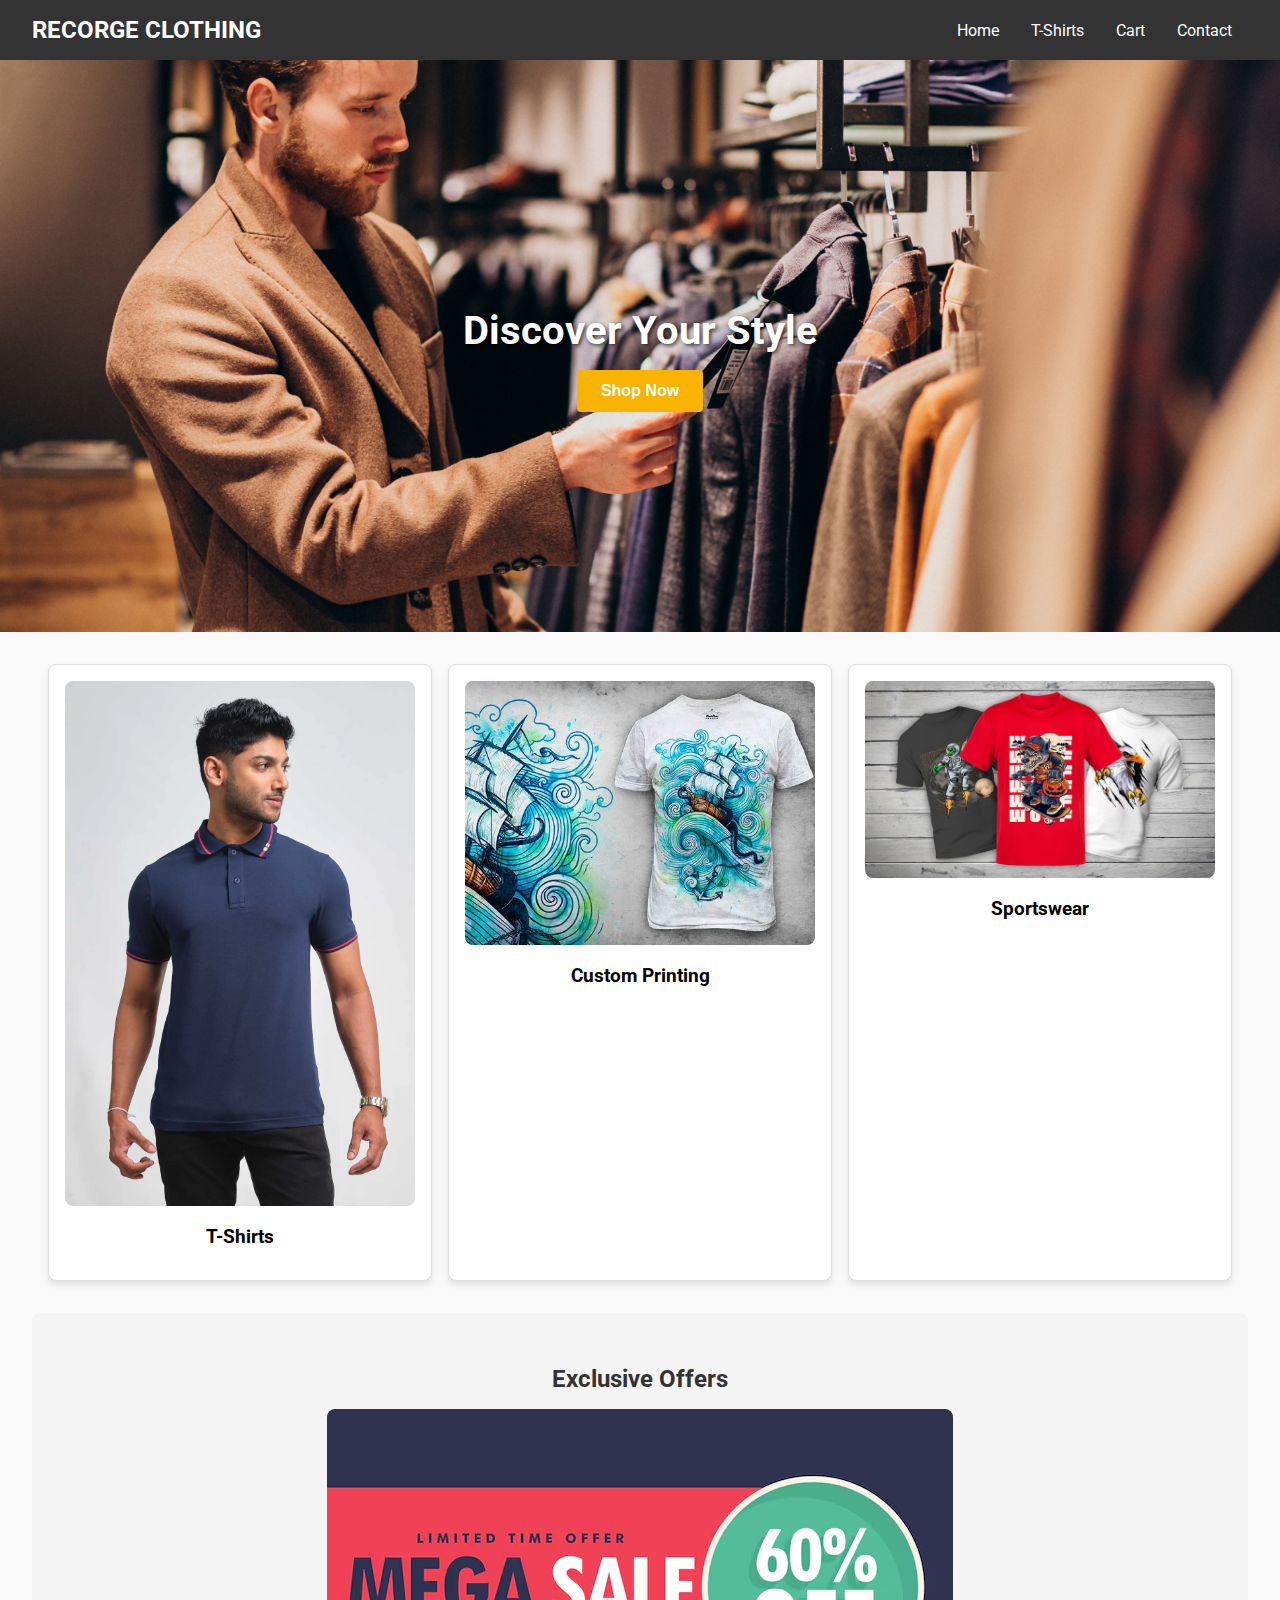
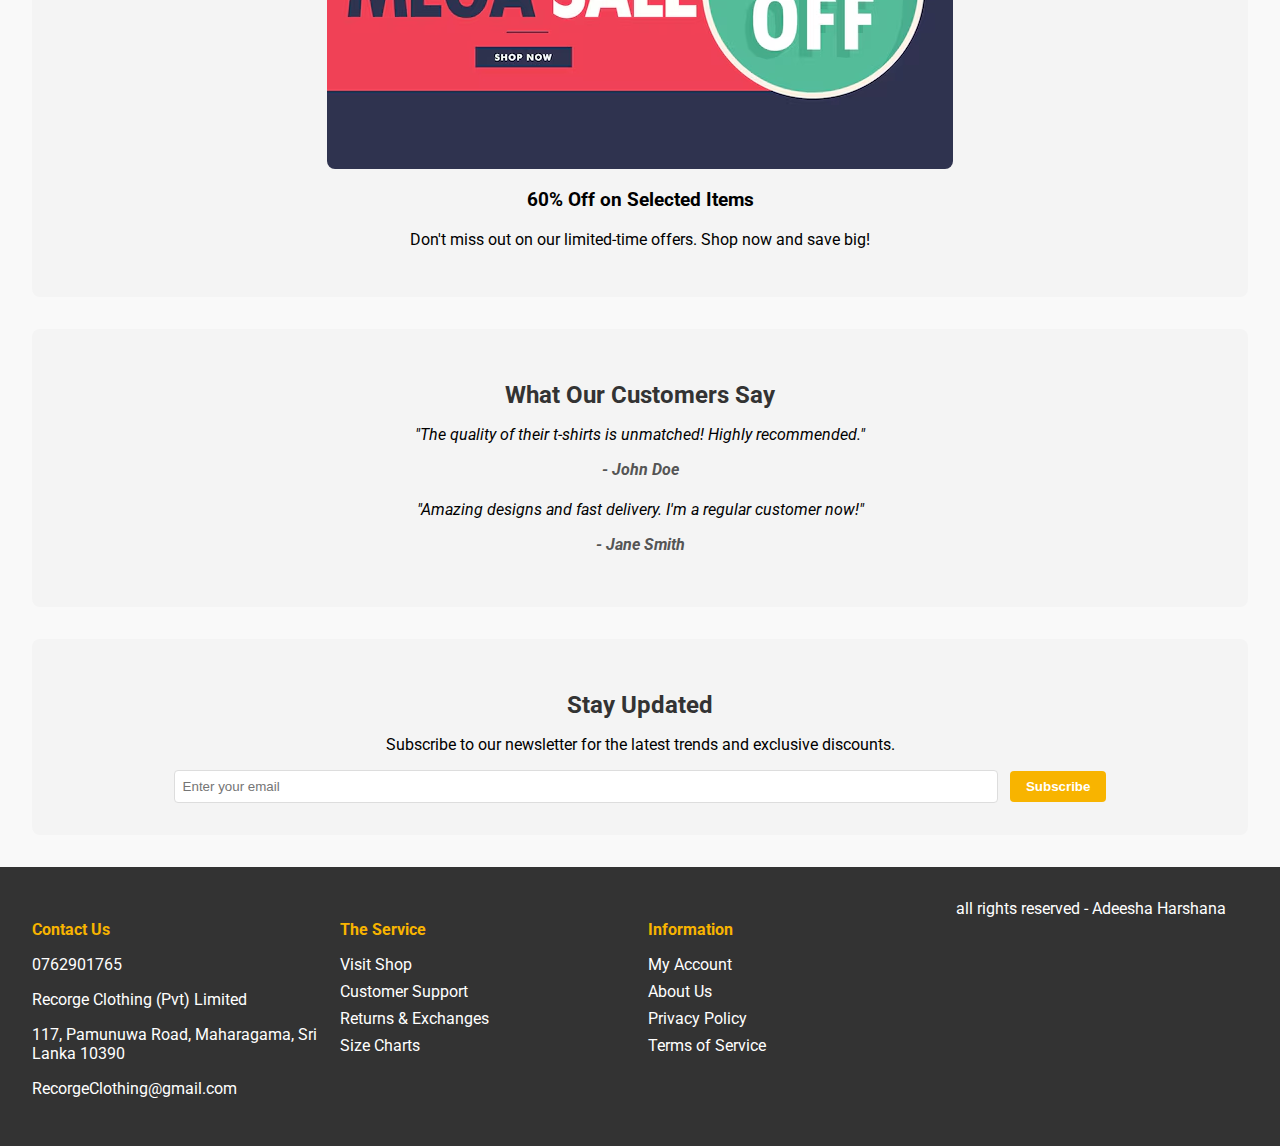
<file: index.html>
<!DOCTYPE html>
<html lang="en">
<head>
    <meta charset="UTF-8">
    <meta name="viewport" content="width=device-width, initial-scale=1.0">
    <title>RECORGE CLOTHING</title>
    <link href="https://fonts.googleapis.com/css2?family=Roboto:wght@400;700&display=swap" rel="stylesheet">
    <style>
        body {
            margin: 0;
            font-family: 'Roboto', sans-serif;
            background-color: #f9f9f9;
        }
        header {
            background-color: #333;
            color: white;
            padding: 1rem 2rem;
            display: flex;
            justify-content: space-between;
            align-items: center;
            flex-wrap: wrap;
        }
        header .logo {
            font-size: 1.5rem;
            font-weight: bold;
        }
        header nav {
            display: flex;
            flex-wrap: wrap;
            justify-content: center;
        }
        header nav a {
            color: white;
            margin: 0 1rem;
            text-decoration: none;
        }
        .hero {
            background: url('young-handsome-man-choosing-clothes-shop.jpg') no-repeat center center/cover;
            height: 60vh;
            display: flex;
            flex-direction: column;
            justify-content: center;
            align-items: center;
            color: white;
            text-shadow: 2px 2px 4px rgba(0,0,0,0.7);
            text-align: center;
            padding: 1rem;
        }
        .hero h1 {
            font-size: 2.5rem;
            margin-bottom: 1rem;
        }
        .hero button {
            padding: 0.75rem 1.5rem;
            font-size: 1rem;
            font-weight: bold;
            background-color: #f8b400;
            color: white;
            border: none;
            border-radius: 4px;
            cursor: pointer;
        }
        .hero button:hover {
            background-color: #d89a00;
        }
        .categories {
            display: grid;
            grid-template-columns: repeat(auto-fit, minmax(200px, 1fr));
            gap: 1rem;
            margin: 2rem;
            padding: 0 1rem;
        }
        .category {
            background: #fff;
            border: 1px solid #ddd;
            border-radius: 8px;
            text-align: center;
            padding: 1rem;
            box-shadow: 0 4px 6px rgba(0, 0, 0, 0.1);
            transition: transform 0.3s ease, box-shadow 0.3s ease;
        }
        .category:hover {
            transform: translateY(-5px);
            box-shadow: 0 6px 10px rgba(0, 0, 0, 0.2);
        }
        .category img {
            width: 100%;
            border-radius: 8px;
        }
        .category h3 {
            margin: 1rem 0;
        }
        .promotions, .testimonials, .newsletter {
            margin: 2rem;
            padding: 2rem;
            background-color: #f4f4f4;
            text-align: center;
            border-radius: 8px;
        }
        .promotions h2, .testimonials h2, .newsletter h2 {
            margin-bottom: 1rem;
            color: #333;
        }
        .promotion-item img {
            max-width: 100%;
            border-radius: 8px;
        }
        .promotion-item h3 {
            margin-top: 1rem;
        }
        .testimonial {
            margin: 1rem 0;
            font-style: italic;
        }
        .testimonial h4 {
            margin-top: 0.5rem;
            color: #555;
        }
        .newsletter input {
            padding: 0.5rem;
            width: 70%;
            border: 1px solid #ddd;
            border-radius: 4px;
        }
        .newsletter button {
            padding: 0.5rem 1rem;
            margin-left: 0.5rem;
            background-color: #f8b400;
            border: none;
            color: white;
            font-weight: bold;
            cursor: pointer;
            border-radius: 4px;
        }
        .newsletter button:hover {
            background-color: #d89a00;
        }
        footer {
    background-color: #333;
    padding: 2rem;
    display: grid;
    grid-template-columns: repeat(auto-fit, minmax(200px, 1fr));
    gap: 1rem;
    color: #fff;
}
footer div {
    color: #fff;
}
footer h4 {
    margin-bottom: 1rem;
    color: #f8b400;
}
footer ul {
    list-style: none;
    padding: 0;
}
footer ul li {
    margin-bottom: 0.5rem;
}
footer ul li a {
    text-decoration: none;
    color: #fff;
}
footer .newsletter input {
    padding: 0.5rem;
    width: 70%;
    border: 1px solid #ccc;
    border-radius: 4px;
}
footer .newsletter button {
    padding: 0.5rem;
    background-color: #f8b400;
    border: none;
    color: white;
    font-weight: bold;
    cursor: pointer;
    border-radius: 4px;
}
footer .social-icons img {
    width: 32px;
    margin: 0.5rem;
}
        @media (max-width: 768px) {
            .hero h1 {
                font-size: 2rem;
            }
            header {
                flex-direction: column;
            }
            .categories {
                grid-template-columns: 1fr;
            }
        }

        @media (max-width: 768px) {

footer {
grid-template-columns: 1fr;
text-align: center;
}
}
    </style>
</head>
<body>
    <header>
        <div class="logo">RECORGE CLOTHING</div><br>
        <nav>
            <a href="index.html">Home</a>
            <a href="tshirt.html">T-Shirts</a>
            <a href="cart.html">Cart</a>
            <a href="contact.html">Contact</a>
        </nav>
    </header>

    <section class="hero">
        <h1>Discover Your Style</h1>
        <button>Shop Now</button>
    </section>

    <section class="categories">
        <div class="category">
            <a href="tshirt.html" style="text-decoration: none; color: inherit;">
                <img src="polo.webp" alt="T-Shirts">
                <h3>T-Shirts</h3>
            </a>
        </div>
        <div class="category">
            <img src="c.webp" alt="Printing">
            <h3>Custom Printing</h3>
        </div>
        <div class="category">
            <img src="a.jpg" alt="Sportswear">
            <h3>Sportswear</h3>
        </div>
    </section>

    <section class="promotions">
        <h2>Exclusive Offers</h2>
        <div class="promotion-item">
            <img src="simple-discount-voucher_1017-7578.avif" alt="Sale">
            <h3>60% Off on Selected Items</h3>
            <p>Don't miss out on our limited-time offers. Shop now and save big!</p>
        </div>
    </section>

    <section class="testimonials">
        <h2>What Our Customers Say</h2>
        <div class="testimonial">
            <p>"The quality of their t-shirts is unmatched! Highly recommended."</p>
            <h4>- John Doe</h4>
        </div>
        <div class="testimonial">
            <p>"Amazing designs and fast delivery. I'm a regular customer now!"</p>
            <h4>- Jane Smith</h4>
        </div>
    </section>

    <section class="newsletter">
        <h2>Stay Updated</h2>
        <p>Subscribe to our newsletter for the latest trends and exclusive discounts.</p>
        <div>
            <input type="email" placeholder="Enter your email" required>
            <button>Subscribe</button>
        </div>
    </section>

    <footer>
        
        <div>
            <h4>Contact Us</h4>
            <p>0762901765</p>
            <p>Recorge Clothing (Pvt) Limited</p>
            <p>117, Pamunuwa Road, Maharagama, Sri Lanka 10390</p>
            <p>RecorgeClothing@gmail.com</p>
        </div>
        <div>
            <h4>The Service</h4>
            <ul>
                <li><a href="#">Visit Shop</a></li>
                <li><a href="#">Customer Support</a></li>
                <li><a href="#">Returns & Exchanges</a></li>
                <li><a href="#">Size Charts</a></li>
            </ul>
        </div>
        <div>
            <h4>Information</h4>
            <ul>
                <li><a href="#">My Account</a></li>
                <li><a href="#">About Us</a></li>
                <li><a href="#">Privacy Policy</a></li>
                <li><a href="#">Terms of Service</a></li>
            </ul>
        </div>
        all rights reserved - Adeesha Harshana
    </footer>

    <script>
        document.querySelector('.hero button').addEventListener('click', () => {
            window.location.href = "tshirt.html";
        });
    </script>
</body>
</html>
</file>
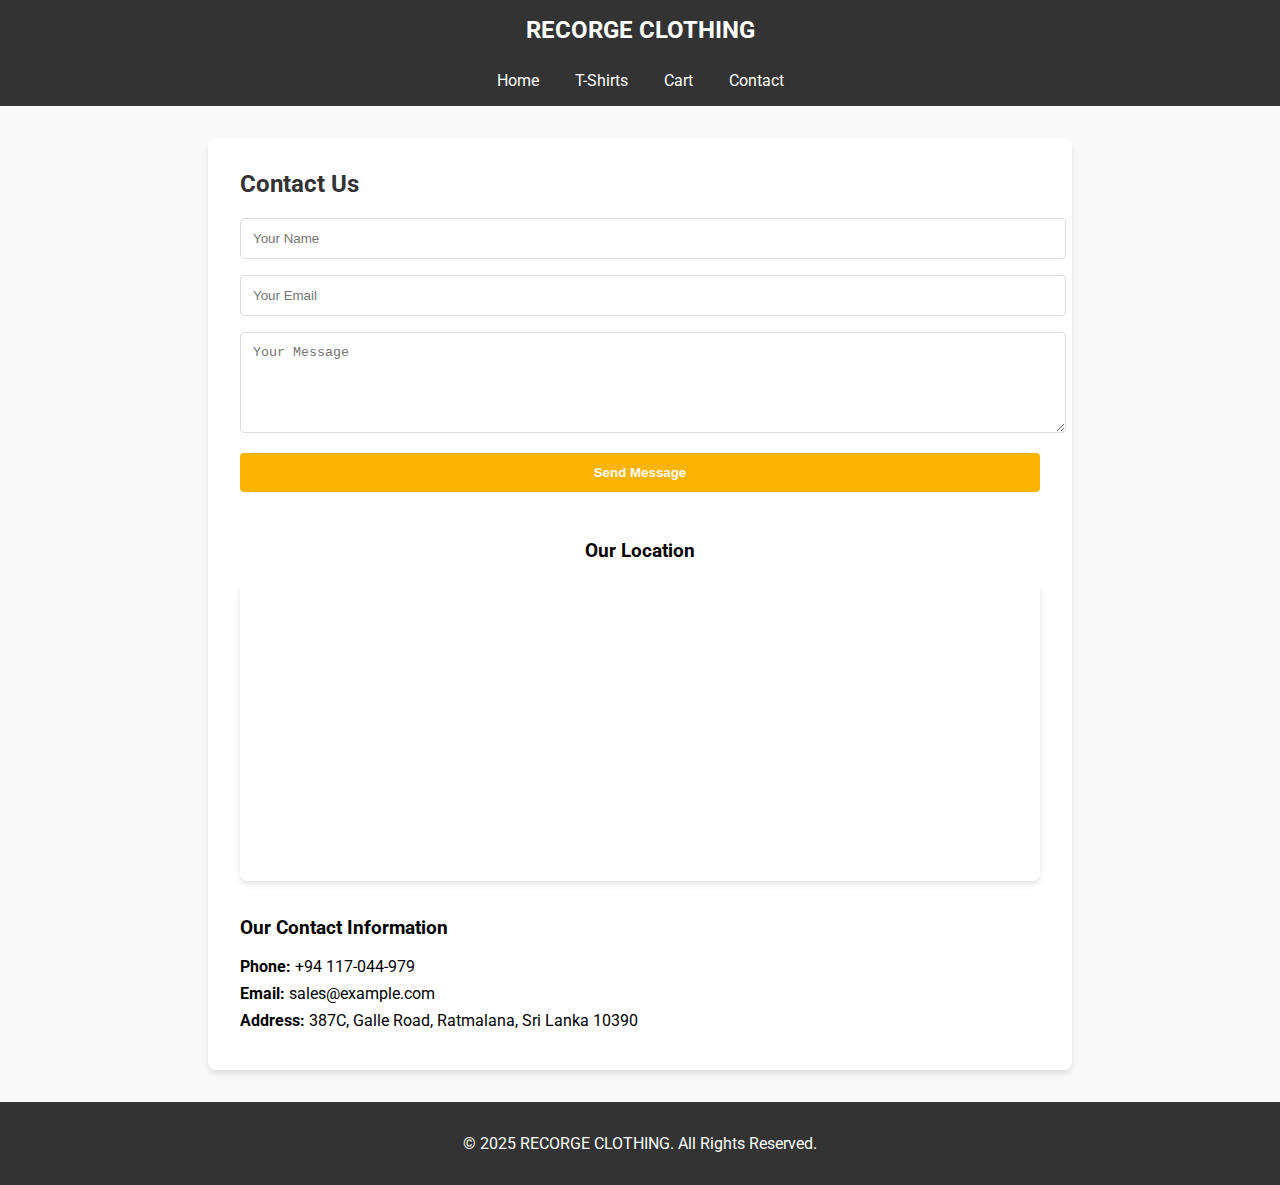
<file: contact.html>
<!DOCTYPE html>
<html lang="en">
<head>
    <meta charset="UTF-8">
    <meta name="viewport" content="width=device-width, initial-scale=1.0">
    <title>Contact Us - RECORGE CLOTHING</title>
    <link href="https://fonts.googleapis.com/css2?family=Roboto:wght@400;700&display=swap" rel="stylesheet">
    <style>
        body {
            margin: 0;
            font-family: 'Roboto', sans-serif;
            background-color: #f9f9f9;
        }
        header {
            background-color: #333;
            color: white;
            padding: 1rem;
            text-align: center;
        }
        header .logo {
            font-size: 1.5rem;
            font-weight: bold;
        }
        header nav {
            margin-top: 0.5rem;
        }
        header nav a {
            color: white;
            margin: 0 1rem;
            text-decoration: none;
        }
        .container {
            max-width: 800px;
            margin: 2rem auto;
            padding: 2rem;
            background: white;
            border-radius: 8px;
            box-shadow: 0 4px 6px rgba(0, 0, 0, 0.1);
        }
        h2 {
            margin-top: 0;
            color: #333;
        }
        form input, form textarea, form button {
            width: 100%;
            margin-bottom: 1rem;
            padding: 0.75rem;
            border: 1px solid #ddd;
            border-radius: 4px;
        }
        form button {
            background-color: #f8b400;
            color: white;
            border: none;
            cursor: pointer;
            font-weight: bold;
        }
        form button:hover {
            background-color: #d89a00;
        }
        .contact-info {
            margin-top: 2rem;
        }
        .contact-info p {
            margin: 0.5rem 0;
        }
        footer {
            background-color: #333;
            color: white;
            padding: 1rem;
            text-align: center;
        }

        .map-container {
            margin-top: 2rem;
            text-align: center;
        }
        .map-container iframe {
            width: 100%;
            height: 300px;
            border: none;
            border-radius: 8px;
            box-shadow: 0 4px 6px rgba(0, 0, 0, 0.1);
        }
    </style>
</head>
<body>
    <header>
        <div class="logo">RECORGE CLOTHING</div><br>
        <nav>
            <a href="index.html">Home</a>
            <a href="tshirt.html">T-Shirts</a>
            <a href="cart.html">Cart</a>
            <a href="contact.html">Contact</a>
        </nav>
    </header>

    <div class="container">
        <h2>Contact Us</h2>
        <form>
            <input type="text" placeholder="Your Name" required>
            <input type="email" placeholder="Your Email" required>
            <textarea rows="5" placeholder="Your Message" required></textarea>
            <button type="submit">Send Message</button>
        </form>

        <div class="map-container">
            <h3>Our Location</h3>
            <iframe 
                src="https://www.google.com/maps/embed?pb=!1m18!1m12!1m3!1d857.1703493156723!2d79.92830567912603!3d6.850246677604987!2m3!1f0!2f0!3f0!3m2!1i1024!2i768!4f13.1!3m3!1m2!1s0x3ae2507b183f8785%3A0x72284c3081a121bf!2sSk%20Enterprises!5e0!3m2!1sen!2slk!4v1737225198809!5m2!1sen!2slk" width="600" height="450" style="border:0;" allowfullscreen="" loading="lazy" referrerpolicy="no-referrer-when-downgrade" 
                allowfullscreen="" 
                loading="lazy" 
                referrerpolicy="no-referrer-when-downgrade">
            </iframe>
        </div>

        <div class="contact-info">
            <h3>Our Contact Information</h3>
            <p><strong>Phone:</strong> +94 117-044-979</p>
            <p><strong>Email:</strong> sales@example.com</p>
            <p><strong>Address:</strong> 387C, Galle Road, Ratmalana, Sri Lanka 10390</p>
        </div>
    </div>

    

    <footer>
        <p>&copy; 2025 RECORGE CLOTHING. All Rights Reserved.</p>
    </footer>
</body>
</html>
</file>
